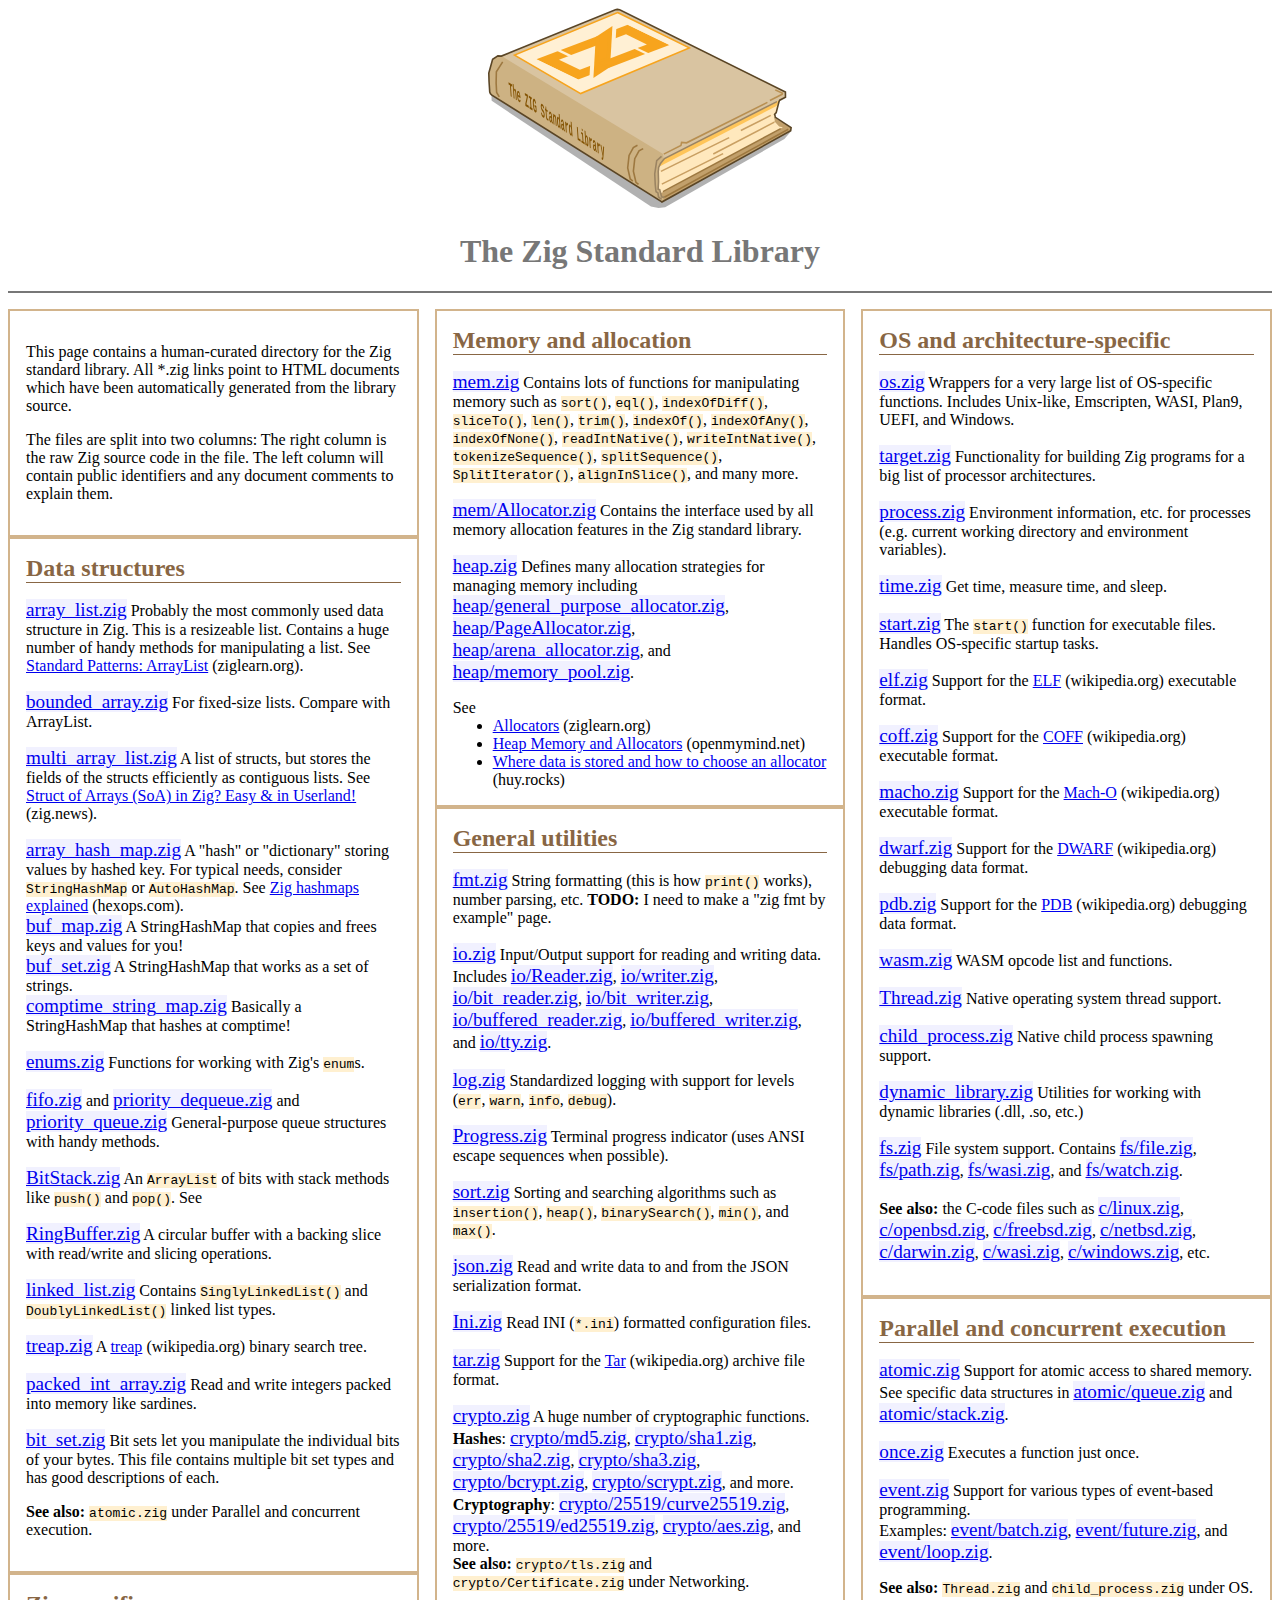
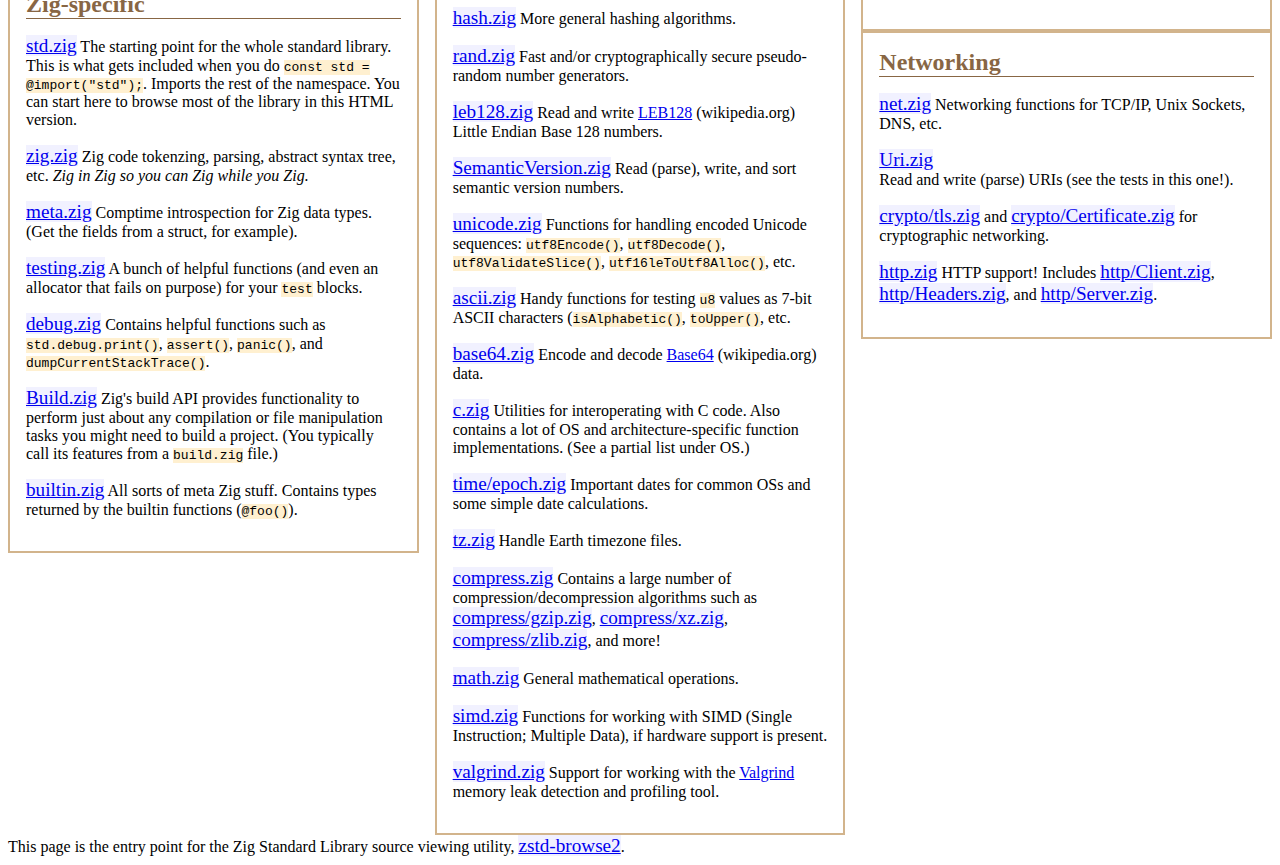
<file: index.html>
<!DOCTYPE html>
<html lang="en">
<head>
    <meta charset="utf-8">
    <meta name="viewport" content="width=device-width, initial-scale=1">
    <title>The Browseable Zig Standard Library</title>
    <meta property="og:title" content="The Browseable Zig Standard Library" />
    <meta property="og:type" content="website" />
    <meta property="og:description" content="An HTML guide with a human-written catalog and pretty-printed source pages for reading." />
    <meta property="og:url" content="http://ratfactor.com/zig/stdlib-browseable2/" />
    <meta property="og:image" content="http://ratfactor.com/zig/stdlib-browseable2/zig-stdlib-book.svg" />
    <style>
        header { text-align: center; }
        h1 { color: #777; }
        h2 { color: #864; margin: 0; border-bottom: 1px solid #864; }
/*        section { border: 2px solid tan; max-width: 400px; float: left; margin: 1em; padding: 1em; } */
        a { font-size: 1.2em; background-color: #f1f1ff; }
        a.normal-link { font-size: initial; background-color: transparent; }
        code { background-color: #fff0d0; }
        ul { margin: 0; }
        /* Multi-column layout */
        .container {
            border-top: 2px solid #777;
            column-width: 25em;
            padding-top: 1em;
        }
        section {
            border: 2px solid tan;
            padding: 1em;
            break-inside: avoid;
        }
    </style>
</head>
<body>
<header>
    <img src="zig-stdlib-book.svg" alt="vector drawing of a book with zig logo">
    <h1>The Zig Standard Library</h1>
</header>

<div class="container">

<section>
    <p>This page contains a human-curated directory for the Zig standard
    library.  All *.zig links point to HTML documents which have been
    automatically generated from the library source.</p>
    <p>The files are split into two columns: The right column is the raw Zig
    source code in the file.  The left column will contain public identifiers
    and any document comments to explain them.</p>
</section>

<section>
    <h2>Data structures</h2>

    <p>
        <a href="array_list.zig.html">array_list.zig</a>
        Probably the most commonly used data structure in Zig. This is a
        resizeable list. Contains a huge number of handy methods for
        manipulating a list.
        See <a class="normal-link" href="https://ziglearn.org/chapter-2/#arraylist">Standard Patterns: ArrayList</a>
        (ziglearn.org).
    </p>
    <p>
      <a href="bounded_array.zig.html">bounded_array.zig</a>
      For fixed-size lists. Compare with ArrayList.
    </p>
    <p>
      <a href="multi_array_list.zig.html">multi_array_list.zig</a>
      A list of structs, but stores the fields of the structs efficiently as
      contiguous lists. See
      <a class="normal-link" href="https://zig.news/kristoff/struct-of-arrays-soa-in-zig-easy-in-userland-40m0">Struct of Arrays (SoA) in Zig? Easy &amp; in Userland!</a>
      (zig.news).
    </p>
    <p>
        <a href="array_hash_map.zig.html">array_hash_map.zig</a>
        A "hash" or "dictionary" storing values by hashed key.
        For typical needs, consider <code>StringHashMap</code>
        or <code>AutoHashMap</code>.
        See <a class="normal-link" href="https://devlog.hexops.com/2022/zig-hashmaps-explained/">Zig hashmaps explained</a> (hexops.com).
        <br>
        <a href="buf_map.zig.html">buf_map.zig</a>
        A StringHashMap that copies and frees keys and values for you!
        <br>
        <a href="buf_set.zig.html">buf_set.zig</a>
        A StringHashMap that works as a set of strings.
        <br>
        <a href="comptime_string_map.zig.html">comptime_string_map.zig</a>
        Basically a StringHashMap that hashes at comptime!
    </p>
    <p>
      <a href="enums.zig.html">enums.zig</a>
      Functions for working with Zig's <code>enum</code>s.
    </p>
    <p>
      <a href="fifo.zig.html">fifo.zig</a>
      and
      <a href="priority_dequeue.zig.html">priority_dequeue.zig</a>
      and
      <a href="priority_queue.zig.html">priority_queue.zig</a>
      General-purpose queue structures with handy methods.
    </p>
    <p>
        <a href="BitStack.zig.html">BitStack.zig</a>
        An <code>ArrayList</code> of bits with stack methods like
        <code>push()</code> and <code>pop()</code>. See
    </p>
    <p>
        <a href="RingBuffer.zig.html">RingBuffer.zig</a>
        A circular buffer with a backing slice with read/write
        and slicing operations.
    </p>
    <p>
      <a href="linked_list.zig.html">linked_list.zig</a>
      Contains <code>SinglyLinkedList()</code> and
      <code>DoublyLinkedList()</code> linked list types.
    </p>
    <p>
      <a href="treap.zig.html">treap.zig</a>
      A <a class="normal-link" href="https://en.wikipedia.org/wiki/Treap">treap</a>
      (wikipedia.org) binary search tree.
    </p>
    <p>
      <a href="packed_int_array.zig.html">packed_int_array.zig</a>
      Read and write integers packed into memory like sardines.
    </p>
    <p>
      <a href="bit_set.zig.html">bit_set.zig</a>
      Bit sets let you manipulate the individual bits of your bytes. This file
      contains multiple bit set types and has good descriptions of each.
    </p>
    <p>
      <b>See also:</b> <code>atomic.zig</code> under Parallel and concurrent execution.
    </p>
</section>

<section>
    <h2>Zig-specific</h2>

    <p>
      <a href="std.zig.html">std.zig</a>
      The starting point for the whole standard library. This is what
      gets included when you do <code>const std = @import("std");</code>.
      Imports the rest of the namespace. You can start here to browse
      most of the library in this HTML version.
    </p>
    <p>
      <a href="zig.zig.html">zig.zig</a>
      Zig code tokenzing, parsing, abstract syntax tree, etc.
      <i>Zig in Zig so you can Zig while you Zig.</i>
    </p>
    <p>
      <a href="meta.zig.html">meta.zig</a>
      Comptime introspection for Zig data types. (Get the fields from
      a struct, for example).
    </p>
    <p>
      <a href="testing.zig.html">testing.zig</a>
      A bunch of helpful functions (and even an allocator that fails
      on purpose) for your <code>test</code> blocks.
    </p>
    <p>
      <a href="debug.zig.html">debug.zig</a>
      Contains helpful functions such as
      <code>std.debug.print()</code>,
      <code>assert()</code>, <code>panic()</code>, and
      <code>dumpCurrentStackTrace()</code>.
    </p>
    <p>
      <a href="Build.zig.html">Build.zig</a>
      Zig's build API provides functionality to
      perform just about any compilation or file manipulation tasks you
      might need to build a project. (You typically call its features from
      a <code>build.zig</code> file.)
    </p>
    <p>
      <a href="builtin.zig.html">builtin.zig</a>
      All sorts of meta Zig stuff. Contains types returned by the
      builtin functions (<code>@foo()</code>).
    </p>
</section>

<section>
    <h2>Memory and allocation</h2>

    <p>
      <a href="mem.zig.html">mem.zig</a>
      Contains lots of functions for manipulating memory such as
      <code>sort()</code>,
      <code>eql()</code>,
      <code>indexOfDiff()</code>,
      <code>sliceTo()</code>,
      <code>len()</code>,
      <code>trim()</code>,
      <code>indexOf()</code>,
      <code>indexOfAny()</code>,
      <code>indexOfNone()</code>,
      <code>readIntNative()</code>,
      <code>writeIntNative()</code>,
      <code>tokenizeSequence()</code>,
      <code>splitSequence()</code>,
      <code>SplitIterator()</code>,
      <code>alignInSlice()</code>,
      and many more.
    </p>
    <p>
      <a href="mem/Allocator.zig.html">mem/Allocator.zig</a>
      Contains the interface used by all memory allocation features in
      the Zig standard library.
    </p>
    <p>
      <a href="heap.zig.html">heap.zig</a>
      Defines many allocation strategies for managing memory
      including
      <a href="heap/general_purpose_allocator.zig.html">heap/general_purpose_allocator.zig</a>,
      <a href="heap/PageAllocator.zig.html">heap/PageAllocator.zig</a>,
      <a href="heap/arena_allocator.zig.html">heap/arena_allocator.zig</a>,
      and
      <a href="heap/memory_pool.zig.html">heap/memory_pool.zig</a>.
    </p>
    See
      <ul>
        <li><a class="normal-link" href="https://ziglearn.org/chapter-2/">Allocators</a>
            (ziglearn.org)</li>
        <li><a class="normal-link" href="https://www.openmymind.net/learning_zig/heap_memory/">Heap Memory and Allocators</a>
            (openmymind.net)</li>
        <li><a class="normal-link" href="https://www.huy.rocks/everyday/01-05-2022-zig-where-data-is-stored-and-how-to-choose-an-allocator">Where data is stored and how to choose an allocator</a>
            (huy.rocks)</li>
      </ul>
</section>

<section>
    <h2>General utilities</h2>

    <p>
      <a href="fmt.zig.html">fmt.zig</a>
      String formatting (this is how <code>print()</code> works), number
      parsing, etc.
      <b>TODO:</b> I need to make a "zig fmt by example" page.
    </p>
    <p>
      <a href="io.zig.html">io.zig</a>
      Input/Output support for reading and writing data.
      Includes
      <a href="io/Reader.zig.html">io/Reader.zig</a>,
      <a href="io/writer.zig.html">io/writer.zig</a>,
      <a href="io/bit_reader.zig.html">io/bit_reader.zig</a>,
      <a href="io/bit_writer.zig.html">io/bit_writer.zig</a>,
      <a href="io/buffered_reader.zig.html">io/buffered_reader.zig</a>,
      <a href="io/buffered_writer.zig.html">io/buffered_writer.zig</a>,
      and
      <a href="io/tty.zig.html">io/tty.zig</a>.
    </p>
    <p>
      <a href="log.zig.html">log.zig</a>
      Standardized logging with support for levels (<code>err</code>,
      <code>warn</code>, <code>info</code>, <code>debug</code>).
    </p>
    <p>
      <a href="Progress.zig.html">Progress.zig</a>
      Terminal progress indicator (uses ANSI escape sequences when possible).
    </p>
    <p>
      <a href="sort.zig.html">sort.zig</a>
      Sorting and searching algorithms such as
      <code>insertion()</code>,
      <code>heap()</code>,
      <code>binarySearch()</code>,
      <code>min()</code>,
      and
      <code>max()</code>.
    </p>
    <p>
      <a href="json.zig.html">json.zig</a>
      Read and write data to and from the JSON serialization format.
    </p>
    <p>
        <a href="Ini.zig.html">Ini.zig</a>
        Read INI (<code>*.ini</code>) formatted configuration files.
    </p>
    <p>
      <a href="tar.zig.html">tar.zig</a>
      Support for the
      <a class="normal-link" href="https://en.wikipedia.org/wiki/Tar_(computing)">Tar</a>
      (wikipedia.org) archive file format.
    </p>
    <p>
      <a href="crypto.zig.html">crypto.zig</a>
      A huge number of cryptographic functions.
      <br>
      <b>Hashes</b>: <a href="crypto/md5.zig.html">crypto/md5.zig</a>,
      <a href="crypto/sha1.zig.html">crypto/sha1.zig</a>,
      <a href="crypto/sha2.zig.html">crypto/sha2.zig</a>,
      <a href="crypto/sha3.zig.html">crypto/sha3.zig</a>,
      <a href="crypto/bcrypt.zig.html">crypto/bcrypt.zig</a>,
      <a href="crypto/scrypt.zig.html">crypto/scrypt.zig</a>,
      and more.
      <br>
      <b>Cryptography</b>:
      <a href="crypto/25519/curve25519.zig.html">crypto/25519/curve25519.zig</a>,
      <a href="crypto/25519/ed25519.zig.html">crypto/25519/ed25519.zig</a>,
      <a href="crypto/aes.zig.html">crypto/aes.zig</a>,
      and more.
      <br>
        <b>See also:</b> <code>crypto/tls.zig</code> and <code>crypto/Certificate.zig</code>
      under Networking.
    </p>
    <p>
      <a href="hash.zig.html">hash.zig</a>
      More general hashing algorithms.
    </p>
    <p>
      <a href="rand.zig.html">rand.zig</a>
      Fast and/or cryptographically secure pseudo-random number generators.
    </p>
    <p>
      <a href="leb128.zig.html">leb128.zig</a>
      Read and write
      <a class="normal-link" href="https://en.wikipedia.org/wiki/LEB128">LEB128</a>
      (wikipedia.org) Little Endian Base 128 numbers.
    </p>
    <p>
        <a href="SemanticVersion.zig.html">SemanticVersion.zig</a>
        Read (parse), write, and sort semantic version numbers.
    </p>
    <p>
      <a href="unicode.zig.html">unicode.zig</a>
      Functions for handling encoded Unicode sequences:
      <code>utf8Encode()</code>,
      <code>utf8Decode()</code>,
      <code>utf8ValidateSlice()</code>,
      <code>utf16leToUtf8Alloc()</code>,
      etc.
    </p>
    <p>
      <a href="ascii.zig.html">ascii.zig</a>
      Handy functions for testing <code>u8</code> values as 7-bit ASCII
      characters (<code>isAlphabetic()</code>, <code>toUpper()</code>, etc.
    </p>
    <p>
      <a href="base64.zig.html">base64.zig</a>
      Encode and decode
      <a class="normal-link" href="https://en.wikipedia.org/wiki/Base64">Base64</a>
      (wikipedia.org) data.
    </p>
    <p>
      <a href="c.zig.html">c.zig</a>
      Utilities for interoperating with C code. Also contains a lot of
      OS and architecture-specific function implementations.
      (See a partial list under OS.)
    </p>
    <p>
      <a href="time/epoch.zig.html">time/epoch.zig</a>
      Important dates for common OSs and some simple date calculations.
    </p>
    <p>
      <a href="tz.zig.html">tz.zig</a>
      Handle Earth timezone files.
    </p>
    <p>
      <a href="compress.zig.html">compress.zig</a>
      Contains a large number of compression/decompression algorithms such
      as
      <a href="compress/gzip.zig.html">compress/gzip.zig</a>,
      <a href="compress/xz.zig.html">compress/xz.zig</a>,
      <a href="compress/zlib.zig.html">compress/zlib.zig</a>, and more!
    </p>
    <p>
      <a href="math.zig.html">math.zig</a>
      General mathematical operations.
    </p>
    <p>
      <a href="simd.zig.html">simd.zig</a>
      Functions for working with SIMD (Single Instruction; Multiple Data),
      if hardware support is present.
    </p>
    <p>
      <a href="valgrind.zig.html">valgrind.zig</a>
      Support for working with the
      <a class="normal-link" href="https://en.wikipedia.org/wiki/Valgrind">Valgrind</a>
      memory leak detection and profiling tool.
    </p>
</section>

<section>
    <h2>OS and architecture-specific</h2>

    <p>
      <a href="os.zig.html">os.zig</a>
      Wrappers for a very large list of OS-specific functions. Includes
      Unix-like, Emscripten, WASI, Plan9, UEFI, and Windows.
    </p>
    <p>
      <a href="target.zig.html">target.zig</a>
      Functionality for building Zig programs for a big list of
      processor architectures.
    </p>
    <p>
      <a href="process.zig.html">process.zig</a>
      Environment information, etc. for processes (e.g. current working
      directory and environment variables).
    </p>
    <p>
      <a href="time.zig.html">time.zig</a>
      Get time, measure time, and sleep.
    </p>
    <p>
      <a href="start.zig.html">start.zig</a>
      The <code>start()</code> function for executable files. Handles
      OS-specific startup tasks.
    </p>
    <p>
      <a href="elf.zig.html">elf.zig</a>
      Support for the
      <a class="normal-link" href="https://en.wikipedia.org/wiki/Executable_and_Linkable_Format">ELF</a>
      (wikipedia.org) executable format.
    </p>
    <p>
      <a href="coff.zig.html">coff.zig</a>
      Support for the
      <a class="normal-link" href="https://en.wikipedia.org/wiki/COFF">COFF</a>
      (wikipedia.org) executable format.
    </p>
    <p>
      <a href="macho.zig.html">macho.zig</a>
      Support for the
      <a class="normal-link" href="https://en.wikipedia.org/wiki/Mach-O">Mach-O</a>
      (wikipedia.org) executable format.
    </p>
    <p>
      <a href="dwarf.zig.html">dwarf.zig</a>
      Support for the
      <a class="normal-link" href="https://en.wikipedia.org/wiki/DWARF">DWARF</a>
      (wikipedia.org) debugging data format.
    </p>
    <p>
      <a href="pdb.zig.html">pdb.zig</a>
      Support for the
      <a class="normal-link" href="https://en.wikipedia.org/wiki/Program_database">PDB</a>
      (wikipedia.org) debugging data format.
    </p>
    <p>
      <a href="wasm.zig.html">wasm.zig</a>
      WASM opcode list and functions.
    </p>
    <p>
      <a href="Thread.zig.html">Thread.zig</a>
      Native operating system thread support.
    </p>
    <p>
      <a href="child_process.zig.html">child_process.zig</a>
      Native child process spawning support.
    </p>
    <p>
      <a href="dynamic_library.zig.html">dynamic_library.zig</a>
      Utilities for working with dynamic libraries (.dll, .so, etc.)
    </p>
    <p>
      <a href="fs.zig.html">fs.zig</a>
      File system support.
      Contains
      <a href="fs/file.zig.html">fs/file.zig</a>,
      <a href="fs/path.zig.html">fs/path.zig</a>,
      <a href="fs/wasi.zig.html">fs/wasi.zig</a>,
      and
      <a href="fs/watch.zig.html">fs/watch.zig</a>.
    </p>
    <p>
      <b>See also:</b> the C-code files such as 
      <a href="c/linux.zig.html">c/linux.zig</a>,
      <a href="c/openbsd.zig.html">c/openbsd.zig</a>,
      <a href="c/freebsd.zig.html">c/freebsd.zig</a>,
      <a href="c/netbsd.zig.html">c/netbsd.zig</a>,
      <a href="c/darwin.zig.html">c/darwin.zig</a>,
      <a href="c/wasi.zig.html">c/wasi.zig</a>,
      <a href="c/windows.zig.html">c/windows.zig</a>,
      etc.
</section>

<section>
    <h2>Parallel and concurrent execution</h2>

    <p>
      <a href="atomic.zig.html">atomic.zig</a> Support for atomic access to
      shared memory. See specific data structures in 
      <a href="atomic/queue.zig.html">atomic/queue.zig</a>
      and
      <a href="atomic/stack.zig.html">atomic/stack.zig</a>.
    </p>
    <p>
      <a href="once.zig.html">once.zig</a>
      Executes a function just once.
    </p>
    <p>
      <a href="event.zig.html">event.zig</a>
      Support for various types of event-based programming.
      <br>
      Examples:
      <a href="event/batch.zig.html">event/batch.zig</a>,
      <a href="event/future.zig.html">event/future.zig</a>,
      and
      <a href="event/loop.zig.html">event/loop.zig</a>.
    </p>
    <p>
      <b>See also:</b> <code>Thread.zig</code> and
      <code>child_process.zig</code> under OS.
    </p>
</section>

<section>
    <h2>Networking</h2>

    <p>
      <a href="net.zig.html">net.zig</a>
      Networking functions for TCP/IP, Unix Sockets, DNS, etc.
    </p>
    <p>
        <a href="Uri.zig.html">Uri.zig</a><br>
        Read and write (parse) URIs (see the tests in this one!).
    </p>
    <p>
      <a href="crypto/tls.zig.html">crypto/tls.zig</a> and
      <a href="crypto/Certificate.zig.html">crypto/Certificate.zig</a>
      for cryptographic networking.
    </p>
    <p>
      <a href="http.zig.html">http.zig</a>
      HTTP support! Includes
      <a href="http/Client.zig.html">http/Client.zig</a>,
      <a href="http/Headers.zig.html">http/Headers.zig</a>,
      and
      <a href="http/Server.zig.html">http/Server.zig</a>.
    </p>
</section>

</div> <!-- end .container -->

<footer>
    This page is the entry point for the Zig Standard Library
    source viewing utility,
    <a href="http://ratfactor.com/repos/zstd-browse2/">zstd-browse2</a>.
</footer>
</body>
</html>
</file>
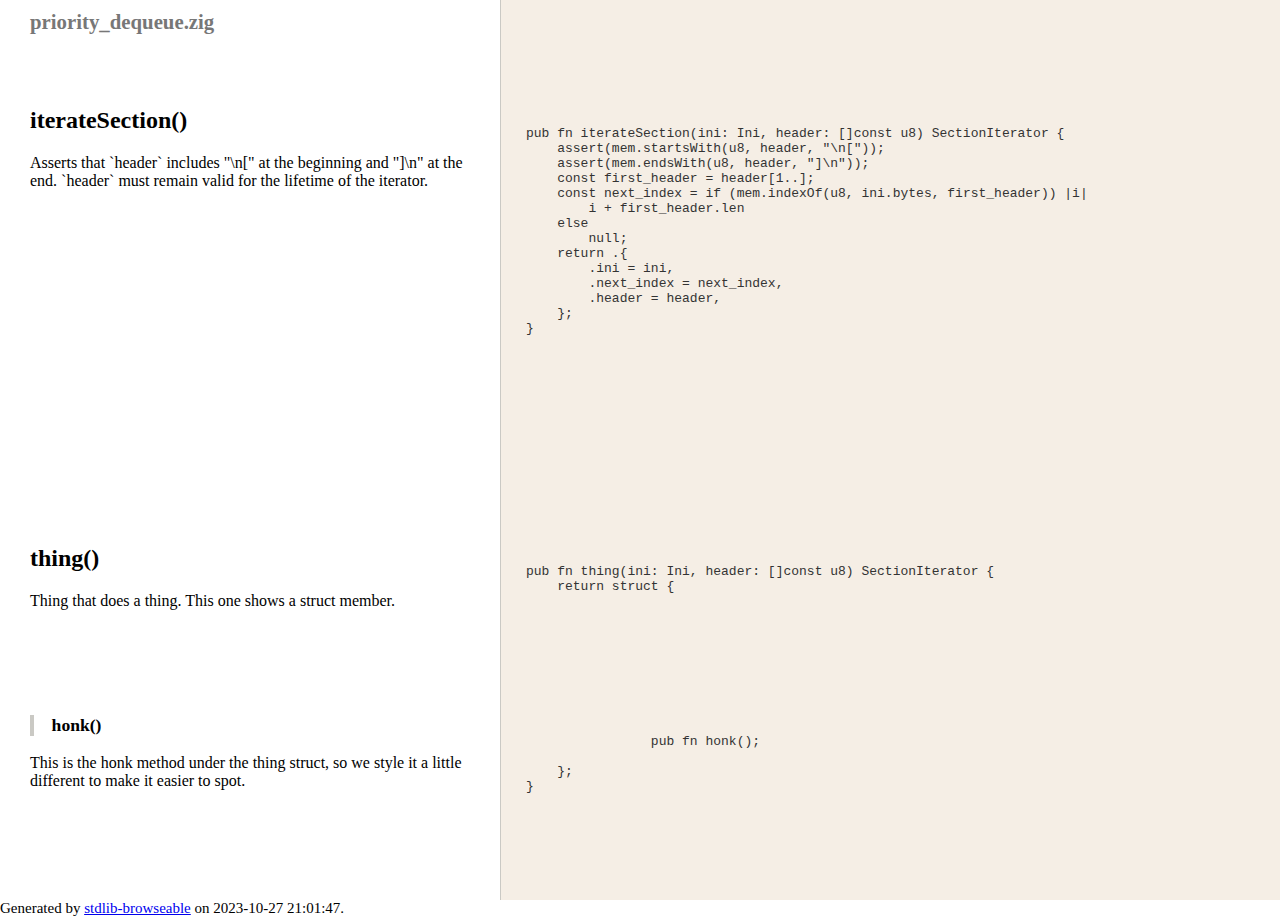
<file: test.html>
<html>
<head>
    <title>priority_dequeue.zig - Zig standard library</title>
    <style>
        body {
            margin: 0;
            padding: 0;
            color: #000;
            background-color: #FFF;
            font-size: 15px;
			height: 100%;
        }
        table {
            border-collapse: collapse;
			width: 100%;
			height: 100%;
        }
        td.doc {
            min-width: 450px;
            max-width: 450px;
            padding: 10px 20px 1px 30px;
            overflow-x: hidden;
            vertical-align: top;
        }
        td.code {
            width: 100%;
            padding: 14px 15px 16px 25px;
            vertical-align: top;
            background: #F5EEE5;
            border-left: 1px solid #CAC9C4;
            color: #333;
            font-family: monospace;
            white-space: pre-wrap;
        }
        h1 { font-size: 1.3em; color: #777; } /* file */
        h2 { font-size: 1.5em; } /* top-level public item */
        h3 { /* public struct member */
			font-size: 1.1em;
			padding-left: 1em;
			border-left: 4px solid #CAC9C4;
		}
    </style>
</head>
<body>
</header>

<table><tbody>
<tr>
	<td class="doc">
        <h1>priority_dequeue.zig</h1>
	</td>
	<td class="code">
	</td>
</tr>
<tr>
	<td class="doc">
		<h2>iterateSection()</h2>
		<p>Asserts that `header` includes "\n[" at the beginning and "]\n" at the end.
		`header` must remain valid for the lifetime of the iterator.</p>
	</td>
	<td class="code">
pub fn iterateSection(ini: Ini, header: []const u8) SectionIterator {
    assert(mem.startsWith(u8, header, "\n["));
    assert(mem.endsWith(u8, header, "]\n"));
    const first_header = header[1..];
    const next_index = if (mem.indexOf(u8, ini.bytes, first_header)) |i|
        i + first_header.len
    else
        null;
    return .{
        .ini = ini,
        .next_index = next_index,
        .header = header,
    };
}
	</td>
</tr>
<tr>
	<td class="doc">
		<h2>thing()</h2>
		<p>Thing that does a thing. This one shows a struct member.</p>
	</td>
	<td class="code">
pub fn thing(ini: Ini, header: []const u8) SectionIterator {
    return struct {

	</td>
</tr>
<tr>
	<td class="doc">
		<h3>honk()</h3>
		<p>This is the honk method under the thing struct, so we style it
           a little different to make it easier to spot.</p>
	</td>
	<td class="code">
		pub fn honk();

    };
}
	</td>
</tr>
</tbody></table>

<footer>
    Generated by <a href="https://github.com/ratfactor/stdlib-browseable">stdlib-browseable</a> on 2023-10-27 21:01:47.
</footer>
</body>
</html>
</file>
